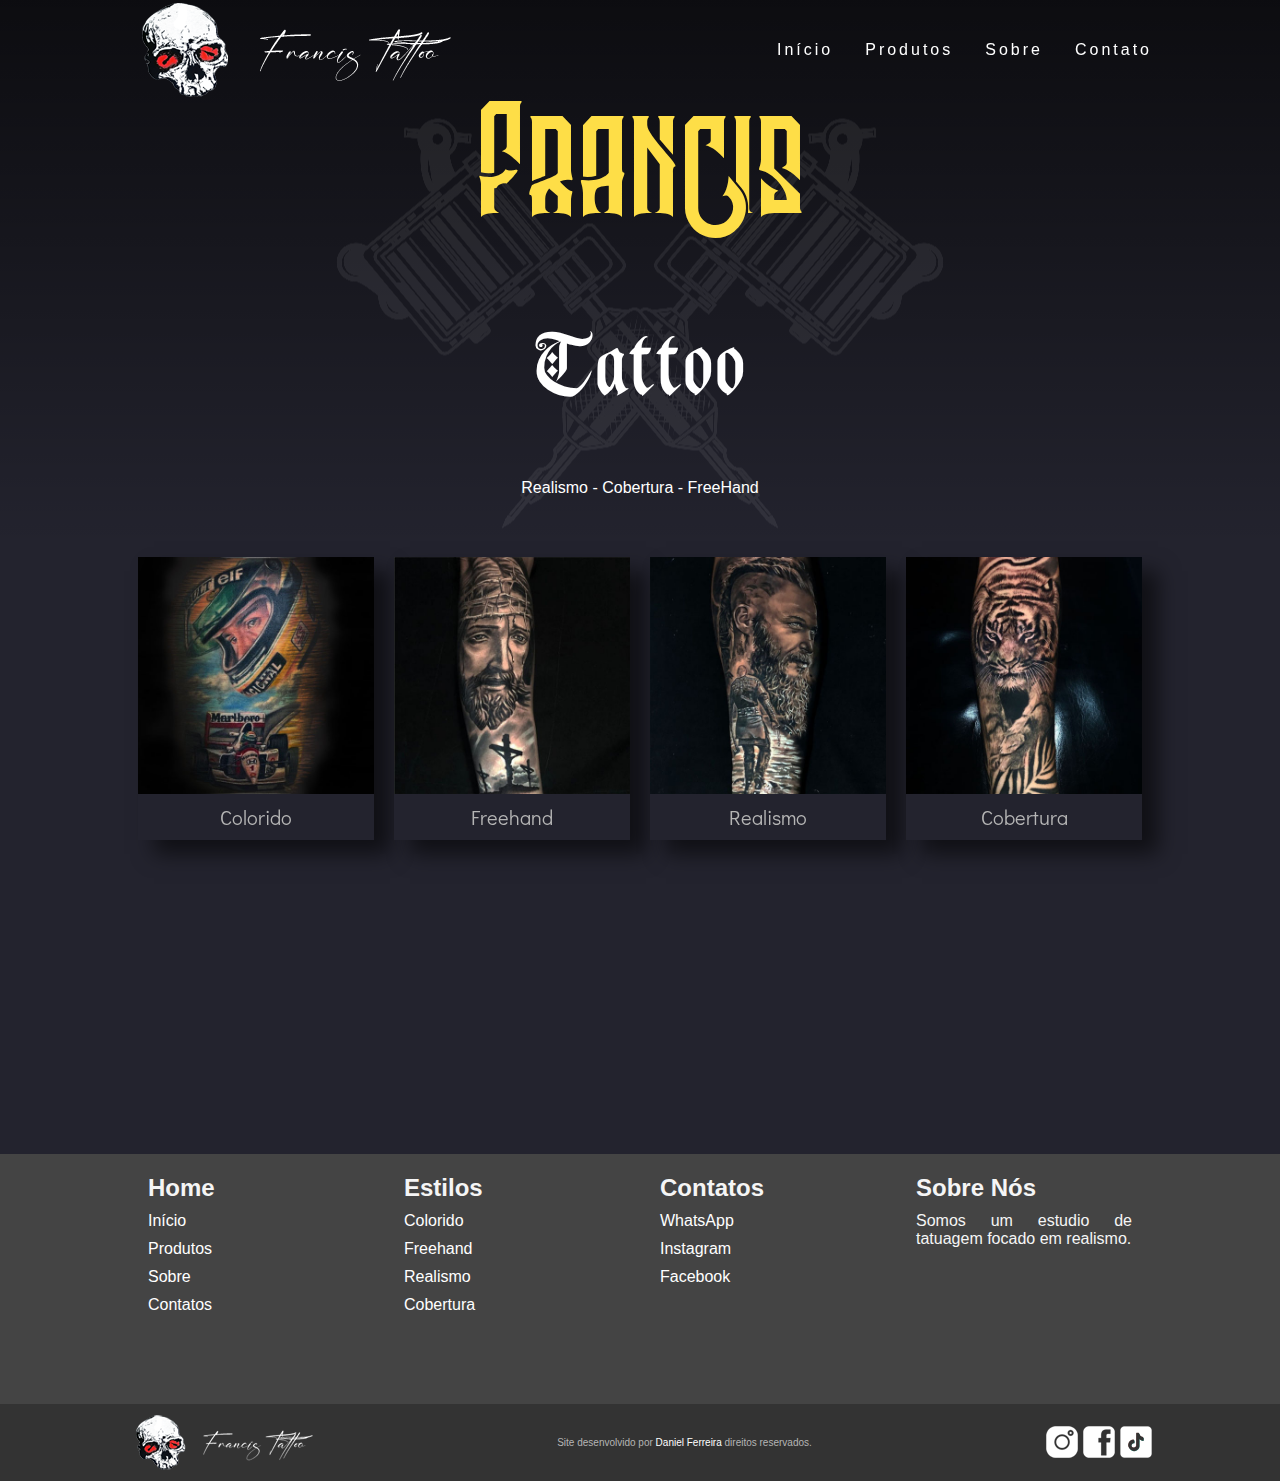
<file: index.html>
<!DOCTYPE html>
<html lang="pt-BR">
<head>
    <meta charset="UTF-8">
    <meta http-equiv="X-UA-Compatible" content="IE=edge">
    <meta name="viewport" content="width=device-width, initial-scale=1.0">
    <link rel="apple-touch-icon" sizes="180x180" href="/img/apple-touch-icon.png">
    <link rel="icon" type="image/png" sizes="32x32" href="/img/favicon-32x32.png">
    <link rel="icon" type="image/png" sizes="16x16" href="/img/favicon-16x16.png">
    <link href="/style.css" rel="stylesheet">
    <title>Francis Tattoo Studio</title>
</head>
<body>
    <div class="container">
        <header>
            <div class="nav">
                <nav>
                    <a class="logo" href="/"><img src="/img/logo.png" alt=""></a>
                    <div data-js="mobile-menu" class="mobile-menu">
                        <div class="line1"></div>
                        <div class="line2"></div>
                        <div class="line3"></div>
                    </div>
                    <ul data-js="nav-list" class="nav-list">
                        <li class=""><a href="/index.html">Início</a></li>
                        <li class=""><a href="/produtos.html">Produtos</a></li>
                        <li class=""><a href="/sobre.html">Sobre</a></li>
                        <li class=""><a href="/contato.html">Contato</a></li>
                    </ul>
                </nav>
            </div>
        </header>

        <section>
            <div class="content">
                <div class="content__banner">
                    <div class="banner-text">
                        <div class="banner-title">Francis</div>
                        <div class="banner-subtitle">Tattoo</div>
                        <p>Realismo - Cobertura - FreeHand</p>
                    </div>
                </div>
    
                <div class="content__flexbox">
                    <div class="content__box">
                        <img src="/img/test-box-1.jpg" alt="">
                        <p>Colorido</p>
                    </div>
                    <div class="content__box">
                        <img src="/img/test-box-2.jpg" alt="">
                        <p>Freehand</p>
                    </div>
                    <div class="content__box">
                        <img src="/img/test-box-3.jpg" alt="">
                        <p>Realismo</p>
                    </div>
                    <div class="content__box">
                        <img src="/img/test-box-4.jpg" alt="">
                        <p>Cobertura</p>
                    </div>
                </div>
            </div><!-- content -->
        </section>

        <section>
            <div class="content-map">
                <iframe src="https://www.google.com/maps/embed?pb=!1m18!1m12!1m3!1d3657.7851875090246!2d-46.45015488452175!3d-23.540227366698417!2m3!1f0!2f0!3f0!3m2!1i1024!2i768!4f13.1!3m3!1m2!1s0x94ce66a2a3eced85%3A0x36f9d0afd7fa6b47!2sFrancis%20Tattoo!5e0!3m2!1sen!2sbr!4v1639782578769!5m2!1sen!2sbr" width="100%" height="300" style="border:0;" allowfullscreen="" loading="lazy"></iframe>
            </div>
        </section>

        <footer>
            <div class="footer-top">
                <div class="footer__box">
                    <h2>Home</h2>
                    <ul>
                        <li><a href="/index.html">Início</a></li>
                        <li><a href="/produtos.html">Produtos</a></li>
                        <li><a href="/sobre.html">Sobre</a></li>
                        <li><a href="/contatos.html">Contatos</a></li>
                    </ul>
                </div>

                <div class="footer__box">
                    <h2>Estilos</h2>
                    <ul>
                        <li><a href="/colorido.html">Colorido</a></li>
                        <li><a href="/freehand.html">Freehand</a></li>
                        <li><a href="/realismo.html">Realismo</a></li>
                        <li><a href="/cobertura.html">Cobertura</a></li>
                    </ul>
                </div>

                <div class="footer__box">
                    <h2>Contatos</h2>
                    <ul>
                        <li><a href="https://api.whatsapp.com/send?phone=5511951267283&text=Whats">WhatsApp</a></li>
                        <li><a href="https://www.instagram.com/francistatuagem">Instagram</a></li>
                        <li><a href="https://www.facebook.com/francisdeoliveiratattoo1">Facebook</a></li>
                    </ul>
                </div>

                <div class="footer__box">
                    <h2>Sobre Nós</h2>
                    <p>
                        Somos um estudio de tatuagem focado em realismo.
                    </p>
                </div>
            </div><!-- footer-top -->

            <div class="footer-bottom">
                <div class="footer-bottom-content">
                    <a class="logo" href="/"><img src="/img/logo-min.png" alt=""></a>
                    <div class="developed-by">
                        <p>Site desenvolvido por <a href="#">Daniel Ferreira</a> direitos reservados.</p>
                    </div>
                    
                    <div class="social-media">
                        <div data-social-media="instagram" class="instagram">
                            <div class="instagram-icon">
                                <a href="https://www.instagram.com/francistatuagem">
                                    <img src="/img/instagram-icon.png" alt="instagram-icon">
                                </a>
                            </div>
                            <div data-social-media-links="instagram" class="instagram-link">
                                <a href="https://www.instagram.com/francistatuagem">Instagram</a>
                            </div>
                        </div>

                        <div data-social-media="facebook" class="facebook">
                            <div class="facebook-icon">
                                <a href="https://www.facebook.com/francisdeoliveiratattoo1">
                                    <img src="/img/facebook-icon.png" alt="facebook-icon">
                                </a>
                            </div>
                            <div data-social-media-links="facebook" class="facebook-link">
                                <a href="https://www.facebook.com/francisdeoliveiratattoo1">Facebook</a>
                            </div>
                        </div>

                        <div data-social-media="tiktok" class="tiktok">
                            <div class="tiktok-icon">
                                <a href="https://www.tiktok.com/francistatuagem">
                                    <img src="/img/tiktok-icon.png" alt="tiktok-icon">
                                </a>
                            </div>
                            <div data-social-media-links="tiktok" class="tiktok-link">
                                <a href="https://www.tiktok.com/francistatuagem">Tiktok</a>
                            </div>
                        </div>
                        
                    </div><!-- social-media -->
                </div><!-- footer-bottom-content -->
            </div><!-- footer-bottom -->
        </footer>
    </div>

    <script src="/app.js"></script>
    <script type="text/javascript" src="vanilla-tilt.js"></script>
    <script type="text/javascript">
        const startCardEffect = () => {
            const cardBoxes = document.querySelectorAll(".content__box");
            const isLessThan800 = window.window.innerWidth <= 800;
            const effectOptions = {
                max: 25,
                speed: 400,
                glare: true
            }

            if (isLessThan800) {
                return;
            }

            VanillaTilt.init(cardBoxes, effectOptions);
        }

        startCardEffect();
    </script>
</body>
</html>
</file>
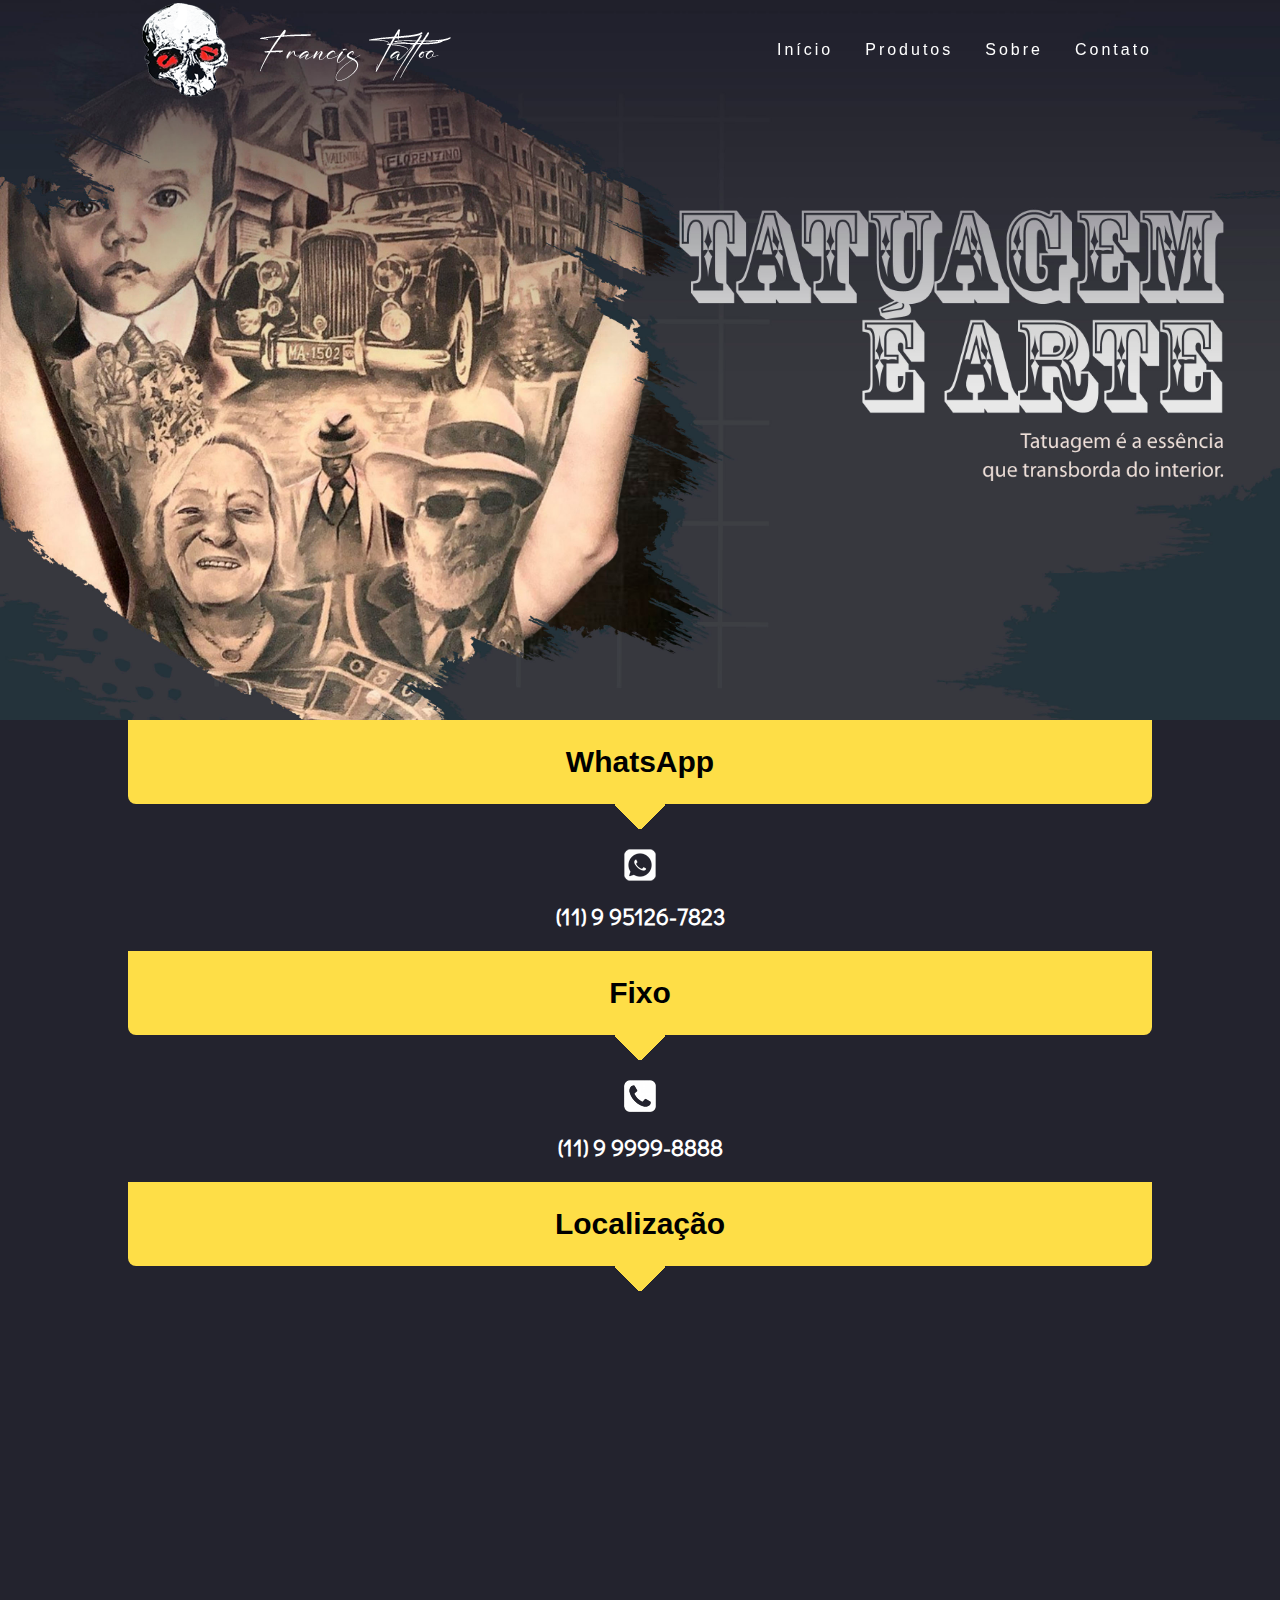
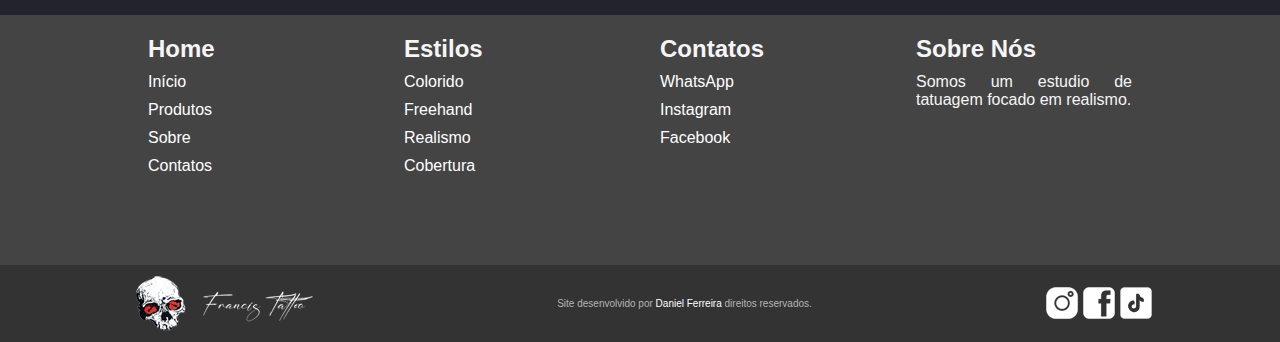
<file: contato.html>
<!DOCTYPE html>
<html lang="pt-BR">
<head>
    <meta charset="UTF-8">
    <meta http-equiv="X-UA-Compatible" content="IE=edge">
    <meta name="viewport" content="width=device-width, initial-scale=1.0">
    <link rel="apple-touch-icon" sizes="180x180" href="/img/apple-touch-icon.png">
    <link rel="icon" type="image/png" sizes="32x32" href="/img/favicon-32x32.png">
    <link rel="icon" type="image/png" sizes="16x16" href="/img/favicon-16x16.png">
    <link href="/style.css" rel="stylesheet">
    <title>Francis Tattoo Studio</title>
</head>
<body>
    <div class="container">
        <header>
            <div class="nav">
                <nav>
                    <a class="logo" href="/"><img src="/img/logo.png" alt=""></a>
                    <div data-js="mobile-menu" class="mobile-menu">
                        <div class="line1"></div>
                        <div class="line2"></div>
                        <div class="line3"></div>
                    </div>
                    <ul data-js="nav-list" class="nav-list">
                        <li class=""><a href="/index.html">Início</a></li>
                        <li class=""><a href="/produtos.html">Produtos</a></li>
                        <li class=""><a href="/sobre.html">Sobre</a></li>
                        <li class=""><a href="/contato.html">Contato</a></li>
                    </ul>
                </nav>
            </div>
        </header>

        <section>
            <div class="content">
                <div class="content__banner">
                    <img src="/img/banner1.jpg" alt="">
                </div>
    
                <div class="content__contact">
                    <div class="contact-header">
                        <h2>WhatsApp</h2>
                    </div>
                    <divc class="down-arrow">
                        <img src="/img/down-arrow.png" alt="">
                    </divc>
                    <div class="contact-icon">
                        <img src="/img/whatsapp-icon.png" alt="">
                    </div>
                    <div class="contact-body">
                        <a href="api.whatsapp.com/send?phone=5511951267283&text=Whats"><h3>(11) 9 95126-7823</h3></a>
                    </div>
                    <div class="contact-header">
                        <h2>Fixo</h2>
                    </div>
                    <div class="down-arrow">
                        <img src="/img/down-arrow.png" alt="">
                    </div>
                    <div class="contact-icon">
                        <img src="/img/phone-icon.png" alt="">
                    </div>
                    <div class="contact-body">
                        <a href="#"><h3>(11) 9 9999-8888</h3></a>
                    </div>
                    <div class="contact-header">
                        <h2>Localização</h2>
                    </div>
                    <div class="down-arrow">
                        <img src="/img/down-arrow.png" alt="">
                    </div>
                </div>
            </div><!-- content -->
        </section>

        <section>
            <div class="content-map">
                <iframe src="https://www.google.com/maps/embed?pb=!1m18!1m12!1m3!1d3657.7851875090246!2d-46.45015488452175!3d-23.540227366698417!2m3!1f0!2f0!3f0!3m2!1i1024!2i768!4f13.1!3m3!1m2!1s0x94ce66a2a3eced85%3A0x36f9d0afd7fa6b47!2sFrancis%20Tattoo!5e0!3m2!1sen!2sbr!4v1639782578769!5m2!1sen!2sbr" width="100%" height="300" style="border:0;" allowfullscreen="" loading="lazy"></iframe>
            </div>
        </section>

        <footer>
            <div class="footer-top">
                <div class="footer__box">
                    <h2>Home</h2>
                    <ul>
                        <li><a href="/index.html">Início</a></li>
                        <li><a href="/produtos.html">Produtos</a></li>
                        <li><a href="/sobre.html">Sobre</a></li>
                        <li><a href="/contatos.html">Contatos</a></li>
                    </ul>
                </div>

                <div class="footer__box">
                    <h2>Estilos</h2>
                    <ul>
                        <li><a href="/colorido.html">Colorido</a></li>
                        <li><a href="/freehand.html">Freehand</a></li>
                        <li><a href="/realismo.html">Realismo</a></li>
                        <li><a href="/cobertura.html">Cobertura</a></li>
                    </ul>
                </div>

                <div class="footer__box">
                    <h2>Contatos</h2>
                    <ul>
                        <li><a href="https://api.whatsapp.com/send?phone=5511951267283&text=Whats">WhatsApp</a></li>
                        <li><a href="https://www.instagram.com/francistatuagem">Instagram</a></li>
                        <li><a href="https://www.facebook.com/francisdeoliveiratattoo1">Facebook</a></li>
                    </ul>
                </div>

                <div class="footer__box">
                    <h2>Sobre Nós</h2>
                    <p>
                        Somos um estudio de tatuagem focado em realismo.
                    </p>
                </div>
            </div><!-- footer-top -->

            <div class="footer-bottom">
                <div class="footer-bottom-content">
                    <a class="logo" href="/"><img src="/img/logo-min.png" alt=""></a>
                    <div class="developed-by">
                        <p>Site desenvolvido por <a href="#">Daniel Ferreira</a> direitos reservados.</p>
                    </div>
                    
                    <div class="social-media">
                        <div data-social-media="instagram" class="instagram">
                            <div class="instagram-icon">
                                <a href="https://www.instagram.com/francistatuagem">
                                    <img src="/img/instagram-icon.png" alt="instagram-icon">
                                </a>
                            </div>
                            <div data-social-media-links="instagram" class="instagram-link">
                                <a href="https://www.instagram.com/francistatuagem">Instagram</a>
                            </div>
                        </div>

                        <div data-social-media="facebook" class="facebook">
                            <div class="facebook-icon">
                                <a href="https://www.facebook.com/francisdeoliveiratattoo1">
                                    <img src="/img/facebook-icon.png" alt="facebook-icon">
                                </a>
                            </div>
                            <div data-social-media-links="facebook" class="facebook-link">
                                <a href="https://www.facebook.com/francisdeoliveiratattoo1">Facebook</a>
                            </div>
                        </div>

                        <div data-social-media="tiktok" class="tiktok">
                            <div class="tiktok-icon">
                                <a href="https://www.tiktok.com/francistatuagem">
                                    <img src="/img/tiktok-icon.png" alt="tiktok-icon">
                                </a>
                            </div>
                            <div data-social-media-links="tiktok" class="tiktok-link">
                                <a href="https://www.tiktok.com/francistatuagem">Tiktok</a>
                            </div>
                        </div>
                        
                    </div><!-- social-media -->
                </div><!-- footer-bottom-content -->
            </div><!-- footer-bottom -->
        </footer>
    </div>

    <script src="/app.js"></script>
</body>
</html>
</file>
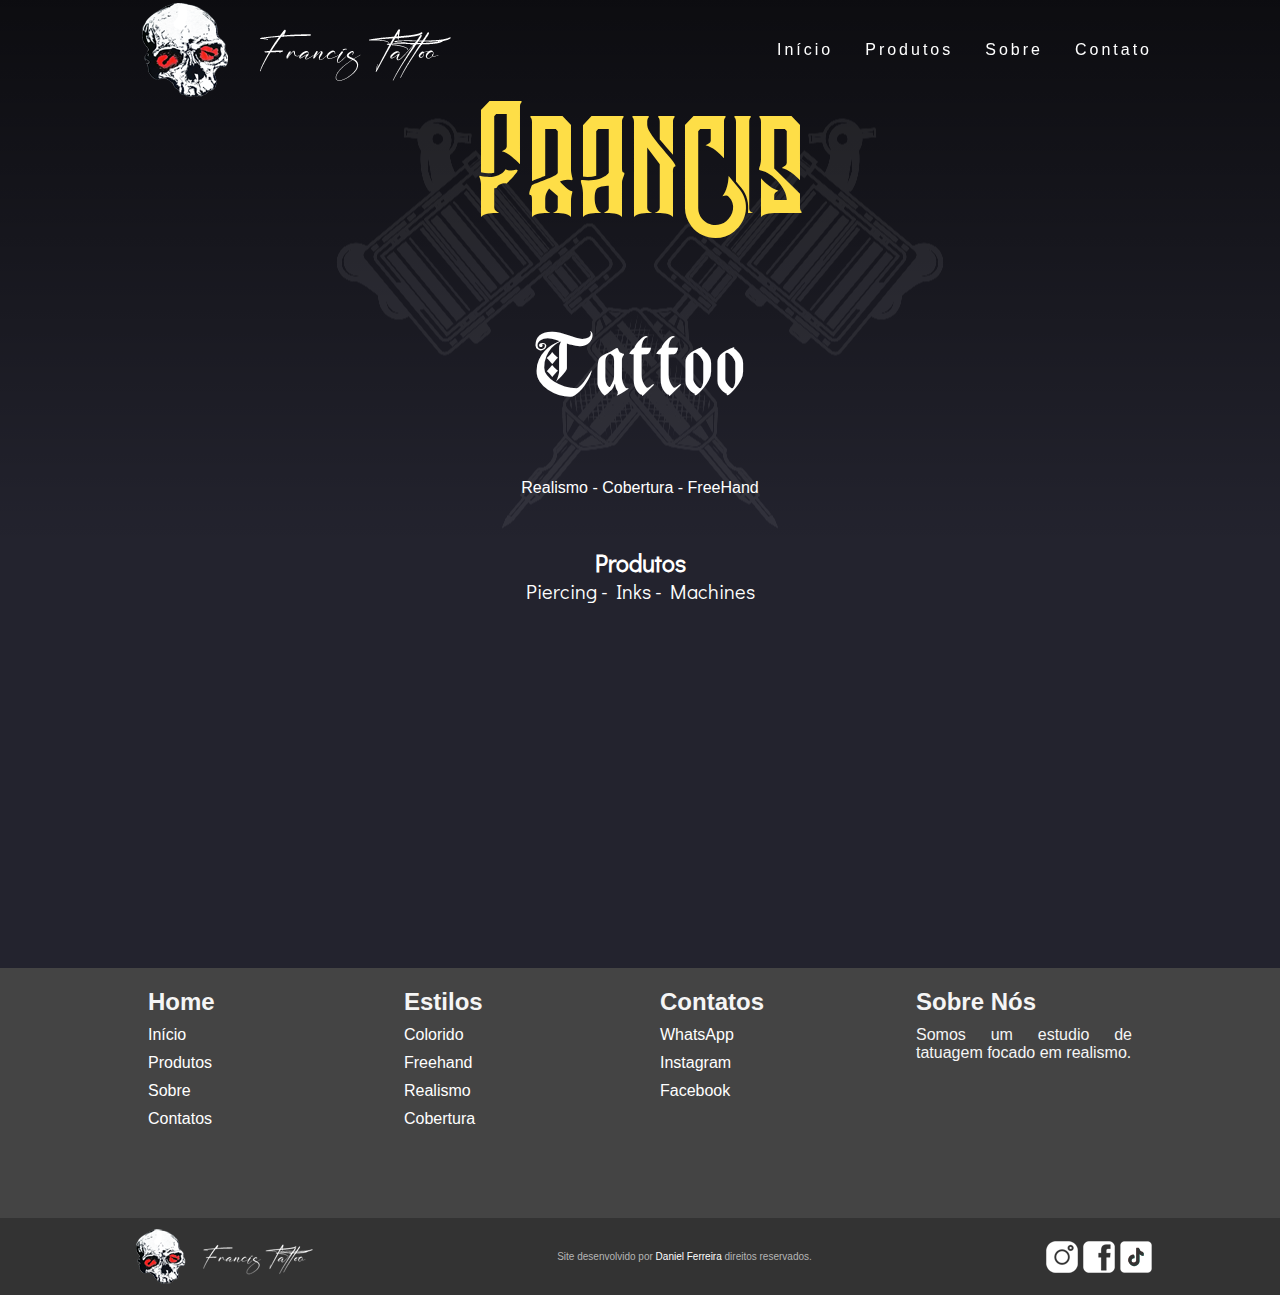
<file: produtos.html>
<!DOCTYPE html>
<html lang="pt-BR">
<head>
    <meta charset="UTF-8">
    <meta http-equiv="X-UA-Compatible" content="IE=edge">
    <meta name="viewport" content="width=device-width, initial-scale=1.0">
    <link rel="apple-touch-icon" sizes="180x180" href="/img/apple-touch-icon.png">
    <link rel="icon" type="image/png" sizes="32x32" href="/img/favicon-32x32.png">
    <link rel="icon" type="image/png" sizes="16x16" href="/img/favicon-16x16.png">
    <link href="/style.css" rel="stylesheet">
    <title>Francis Tattoo Studio</title>
</head>
<body>
    <div class="container">
        <header>
            <div class="nav">
                <nav>
                    <a class="logo" href="/"><img src="/img/logo.png" alt=""></a>
                    <div data-js="mobile-menu" class="mobile-menu">
                        <div class="line1"></div>
                        <div class="line2"></div>
                        <div class="line3"></div>
                    </div>
                    <ul data-js="nav-list" class="nav-list">
                        <li class=""><a href="/index.html">Início</a></li>
                        <li class=""><a href="/produtos.html">Produtos</a></li>
                        <li class=""><a href="/sobre.html">Sobre</a></li>
                        <li class=""><a href="/contato.html">Contato</a></li>
                    </ul>
                </nav>
            </div>
        </header>

        <section>
            <div class="content">
                <div class="content__banner">
                    <div class="banner-text">
                        <div class="banner-title">Francis</div>
                        <div class="banner-subtitle">Tattoo</div>
                        <p>Realismo - Cobertura - FreeHand</p>
                    </div>
                </div>
    
                <div class="content__about">
                    <div class="products">
                        <div class="products-title"><h2>Produtos</h2></div>
                        <p>Piercing - Inks - Machines
                        </p>
                    </div>
                </div>
            </div><!-- content -->
        </section>

        <section>
            <div class="content-map">
                <iframe src="https://www.google.com/maps/embed?pb=!1m18!1m12!1m3!1d3657.7851875090246!2d-46.45015488452175!3d-23.540227366698417!2m3!1f0!2f0!3f0!3m2!1i1024!2i768!4f13.1!3m3!1m2!1s0x94ce66a2a3eced85%3A0x36f9d0afd7fa6b47!2sFrancis%20Tattoo!5e0!3m2!1sen!2sbr!4v1639782578769!5m2!1sen!2sbr" width="100%" height="300" style="border:0;" allowfullscreen="" loading="lazy"></iframe>
            </div>
        </section>

        <footer>
            <div class="footer-top">
                <div class="footer__box">
                    <h2>Home</h2>
                    <ul>
                        <li><a href="/index.html">Início</a></li>
                        <li><a href="/produtos.html">Produtos</a></li>
                        <li><a href="/sobre.html">Sobre</a></li>
                        <li><a href="/contatos.html">Contatos</a></li>
                    </ul>
                </div>

                <div class="footer__box">
                    <h2>Estilos</h2>
                    <ul>
                        <li><a href="/colorido.html">Colorido</a></li>
                        <li><a href="/freehand.html">Freehand</a></li>
                        <li><a href="/realismo.html">Realismo</a></li>
                        <li><a href="/cobertura.html">Cobertura</a></li>
                    </ul>
                </div>

                <div class="footer__box">
                    <h2>Contatos</h2>
                    <ul>
                        <li><a href="https://api.whatsapp.com/send?phone=5511951267283&text=Whats">WhatsApp</a></li>
                        <li><a href="https://www.instagram.com/francistatuagem">Instagram</a></li>
                        <li><a href="https://www.facebook.com/francisdeoliveiratattoo1">Facebook</a></li>
                    </ul>
                </div>

                <div class="footer__box">
                    <h2>Sobre Nós</h2>
                    <p>
                        Somos um estudio de tatuagem focado em realismo.
                    </p>
                </div>
            </div><!-- footer-top -->

            <div class="footer-bottom">
                <div class="footer-bottom-content">
                    <a class="logo" href="/"><img src="/img/logo-min.png" alt=""></a>
                    <div class="developed-by">
                        <p>Site desenvolvido por <a href="#">Daniel Ferreira</a> direitos reservados.</p>
                    </div>
                    
                    <div class="social-media">
                        <div data-social-media="instagram" class="instagram">
                            <div class="instagram-icon">
                                <a href="https://www.instagram.com/francistatuagem">
                                    <img src="/img/instagram-icon.png" alt="instagram-icon">
                                </a>
                            </div>
                            <div data-social-media-links="instagram" class="instagram-link">
                                <a href="https://www.instagram.com/francistatuagem">Instagram</a>
                            </div>
                        </div>

                        <div data-social-media="facebook" class="facebook">
                            <div class="facebook-icon">
                                <a href="https://www.facebook.com/francisdeoliveiratattoo1">
                                    <img src="/img/facebook-icon.png" alt="facebook-icon">
                                </a>
                            </div>
                            <div data-social-media-links="facebook" class="facebook-link">
                                <a href="https://www.facebook.com/francisdeoliveiratattoo1">Facebook</a>
                            </div>
                        </div>

                        <div data-social-media="tiktok" class="tiktok">
                            <div class="tiktok-icon">
                                <a href="https://www.tiktok.com/francistatuagem">
                                    <img src="/img/tiktok-icon.png" alt="tiktok-icon">
                                </a>
                            </div>
                            <div data-social-media-links="tiktok" class="tiktok-link">
                                <a href="https://www.tiktok.com/francistatuagem">Tiktok</a>
                            </div>
                        </div>
                        
                    </div><!-- social-media -->
                </div><!-- footer-bottom-content -->
            </div><!-- footer-bottom -->
        </footer>
    </div>

    <script src="/app.js"></script>
</body>
</html>
</file>
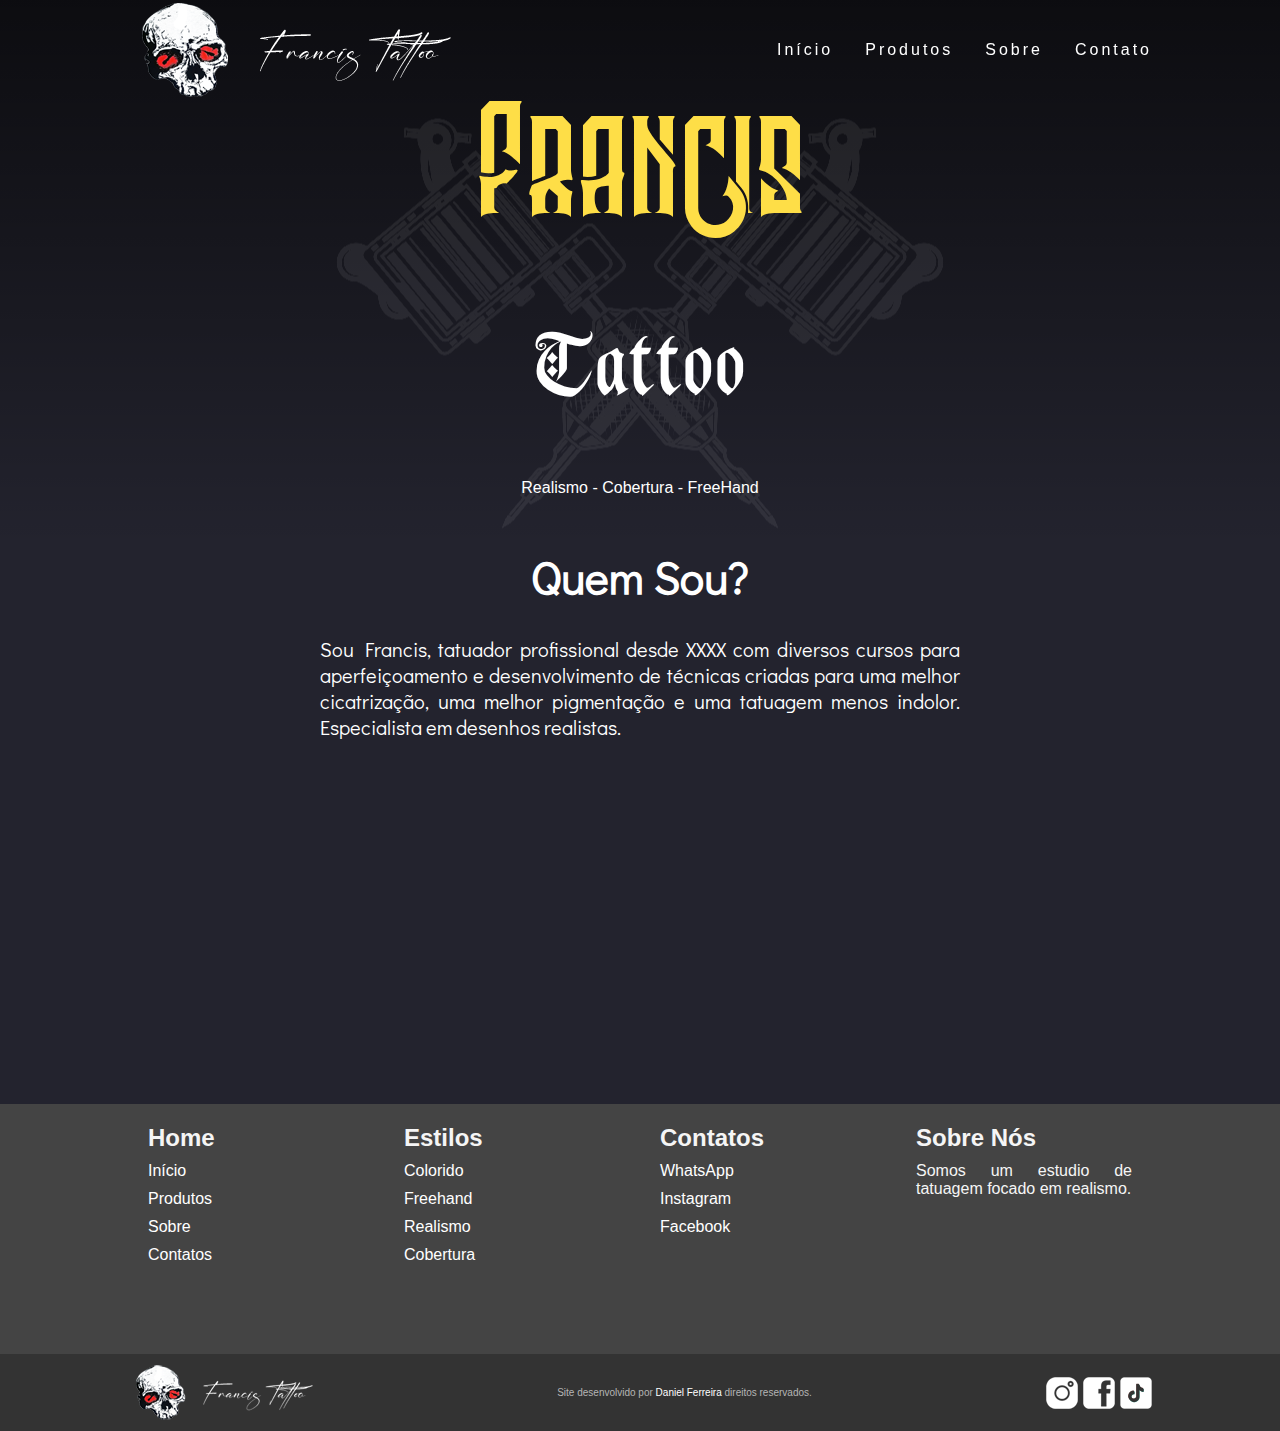
<file: sobre.html>
<!DOCTYPE html>
<html lang="pt-BR">
<head>
    <meta charset="UTF-8">
    <meta http-equiv="X-UA-Compatible" content="IE=edge">
    <meta name="viewport" content="width=device-width, initial-scale=1.0">
    <link rel="apple-touch-icon" sizes="180x180" href="/img/apple-touch-icon.png">
    <link rel="icon" type="image/png" sizes="32x32" href="/img/favicon-32x32.png">
    <link rel="icon" type="image/png" sizes="16x16" href="/img/favicon-16x16.png">
    <link href="/style.css" rel="stylesheet">
    <title>Francis Tattoo Studio</title>
</head>
<body>
    <div class="container">
        <header>
            <div class="nav">
                <nav>
                    <a class="logo" href="/"><img src="/img/logo.png" alt=""></a>
                    <div data-js="mobile-menu" class="mobile-menu">
                        <div class="line1"></div>
                        <div class="line2"></div>
                        <div class="line3"></div>
                    </div>
                    <ul data-js="nav-list" class="nav-list">
                        <li class=""><a href="/index.html">Início</a></li>
                        <li class=""><a href="/produtos.html">Produtos</a></li>
                        <li class=""><a href="/sobre.html">Sobre</a></li>
                        <li class=""><a href="/contato.html">Contato</a></li>
                    </ul>
                </nav>
            </div>
        </header>

        <section>
            <div class="content">
                <div class="content__banner">
                    <div class="banner-text">
                        <div class="banner-title">Francis</div>
                        <div class="banner-subtitle">Tattoo</div>
                        <p>Realismo - Cobertura - FreeHand</p>
                    </div>
                </div>
    
                <div class="content__about">
                    <div class="about">
                        <div class="about-title"><h2>Quem Sou?</h2></div>
                        <p>Sou Francis, tatuador profissional desde XXXX com diversos
                            cursos para aperfeiçoamento e desenvolvimento de técnicas
                            criadas para uma melhor cicatrização, uma melhor pigmentação e uma 
                            tatuagem menos indolor.
                            Especialista em desenhos realistas.
                        </p>
                    </div>
                </div>
            </div><!-- content -->
        </section>

        <section>
            <div class="content-map">
                <iframe src="https://www.google.com/maps/embed?pb=!1m18!1m12!1m3!1d3657.7851875090246!2d-46.45015488452175!3d-23.540227366698417!2m3!1f0!2f0!3f0!3m2!1i1024!2i768!4f13.1!3m3!1m2!1s0x94ce66a2a3eced85%3A0x36f9d0afd7fa6b47!2sFrancis%20Tattoo!5e0!3m2!1sen!2sbr!4v1639782578769!5m2!1sen!2sbr" width="100%" height="300" style="border:0;" allowfullscreen="" loading="lazy"></iframe>
            </div>
        </section>

        <footer>
            <div class="footer-top">
                <div class="footer__box">
                    <h2>Home</h2>
                    <ul>
                        <li><a href="/index.html">Início</a></li>
                        <li><a href="/produtos.html">Produtos</a></li>
                        <li><a href="/sobre.html">Sobre</a></li>
                        <li><a href="/contatos.html">Contatos</a></li>
                    </ul>
                </div>

                <div class="footer__box">
                    <h2>Estilos</h2>
                    <ul>
                        <li><a href="/colorido.html">Colorido</a></li>
                        <li><a href="/freehand.html">Freehand</a></li>
                        <li><a href="/realismo.html">Realismo</a></li>
                        <li><a href="/cobertura.html">Cobertura</a></li>
                    </ul>
                </div>

                <div class="footer__box">
                    <h2>Contatos</h2>
                    <ul>
                        <li><a href="https://api.whatsapp.com/send?phone=5511951267283&text=Whats">WhatsApp</a></li>
                        <li><a href="https://www.instagram.com/francistatuagem">Instagram</a></li>
                        <li><a href="https://www.facebook.com/francisdeoliveiratattoo1">Facebook</a></li>
                    </ul>
                </div>

                <div class="footer__box">
                    <h2>Sobre Nós</h2>
                    <p>
                        Somos um estudio de tatuagem focado em realismo.
                    </p>
                </div>
            </div><!-- footer-top -->

            <div class="footer-bottom">
                <div class="footer-bottom-content">
                    <a class="logo" href="/"><img src="/img/logo-min.png" alt=""></a>
                    <div class="developed-by">
                        <p>Site desenvolvido por <a href="#">Daniel Ferreira</a> direitos reservados.</p>
                    </div>
                    
                    <div class="social-media">
                        <div data-social-media="instagram" class="instagram">
                            <div class="instagram-icon">
                                <a href="https://www.instagram.com/francistatuagem">
                                    <img src="/img/instagram-icon.png" alt="instagram-icon">
                                </a>
                            </div>
                            <div data-social-media-links="instagram" class="instagram-link">
                                <a href="https://www.instagram.com/francistatuagem">Instagram</a>
                            </div>
                        </div>

                        <div data-social-media="facebook" class="facebook">
                            <div class="facebook-icon">
                                <a href="https://www.facebook.com/francisdeoliveiratattoo1">
                                    <img src="/img/facebook-icon.png" alt="facebook-icon">
                                </a>
                            </div>
                            <div data-social-media-links="facebook" class="facebook-link">
                                <a href="https://www.facebook.com/francisdeoliveiratattoo1">Facebook</a>
                            </div>
                        </div>

                        <div data-social-media="tiktok" class="tiktok">
                            <div class="tiktok-icon">
                                <a href="https://www.tiktok.com/francistatuagem">
                                    <img src="/img/tiktok-icon.png" alt="tiktok-icon">
                                </a>
                            </div>
                            <div data-social-media-links="tiktok" class="tiktok-link">
                                <a href="https://www.tiktok.com/francistatuagem">Tiktok</a>
                            </div>
                        </div>
                        
                    </div><!-- social-media -->
                </div><!-- footer-bottom-content -->
            </div><!-- footer-bottom -->
        </footer>
    </div>

    <script src="/app.js"></script>
</body>
</html>
</file>
<file: style.css>
@import url('https://fonts.googleapis.com/css2?family=Bakbak+One&display=swap');
@import url('https://fonts.googleapis.com/css2?family=Didact+Gothic&display=swap');
@font-face {
    font-family: 'BlackKnight';
    src: url('/fonts/BlackKnight.ttf');
}
@font-face {
    font-family: 'Godhong';
    src: url('/fonts/Godhong.otf');
}

* {
    margin: 0;
    padding: 0;
    box-sizing: border-box;
}

.hide {
    display: none;
}

body {
    background-color: #23232e; 
}

.container {
    max-width: 100%;
    margin: 0 auto;
}

a {
    color: white;
    text-decoration: none;
    transition: 0.3s;
}

a:hover {
    opacity: 0.7;
}

.nav {
    position: fixed;
    margin: 0 auto;
    width: 100%;
    transition: 0.3s;
}

nav {
    max-width: 80%;
    min-height: 100px;
    margin: 0 auto;
    display: flex;
    justify-content: space-between;
    align-items: center;
    height: 8vh;
    font-family: Verdana, Geneva, Tahoma, sans-serif;
}

.nav-list {
    list-style: none;
    display: flex;
    transition: transform 0.3s ease-in;
}

.nav-list li {
    letter-spacing: 3px;
    margin-left: 32px;
}

.mobile-menu {
    cursor: pointer;
    display: none;
}

.mobile-menu div {
    width: 32px;
    height: 2px;
    background-color: white;
    margin: 8px;
    transition: 0.3s;
}

.mobile-menu.active .line1 {
    transform: rotate(-45deg) translate(-8px, 8px)
}

.mobile-menu.active .line2 {
    opacity: 0;
}

.mobile-menu.active .line3 {
    transform: rotate(45deg) translate(-5px, -7px)
}

.nav-list.active {
    transform: translateX(0);
}

.animation-link-0 {
    animation: navLinkFade 0.5s ease forwards 0.3s;
}

.animation-link-1 {
    animation: navLinkFade 0.5s ease forwards 0.4s;
}

.animation-link-2 {
    animation: navLinkFade 0.5s ease forwards 0.5s;
}

.animation-link-3 {
    animation: navLinkFade 0.5s ease forwards 0.6s;
}

.content__banner {
    margin: 0 auto;
    width: 100%;
    height: auto;
    justify-content: center;
    display: flex;
    background: -moz-linear-gradient(top,  rgba(0,0,0,0.65) 0%, rgba(0,0,0,0) 100%); /* FF3.6-15 */
    background: -webkit-linear-gradient(top,  rgba(0,0,0,0.65) 0%,rgba(0,0,0,0) 100%); /* Chrome10-25,Safari5.1-6 */
    background: linear-gradient(to bottom,  rgba(0,0,0,0.65) 0%,rgba(0,0,0,0) 100%); /* W3C, IE10+, FF16+, Chrome26+, Opera12+, Safari7+ */
    filter: progid:DXImageTransform.Microsoft.gradient( startColorstr='#a6000000', endColorstr='#00000000',GradientType=0 ); /* IE6-9 */

}

.banner-text {
    margin-top: 100px;
    width: 80%;
    height: auto;
    flex-flow: column wrap;
    display: flex;
    align-items: center;
    background: url('/img/bg-banner.png') center center no-repeat;
}

.banner-title {
    font-size: 150px;
    color: #fede47;
    font-family: Godhong;
    margin-bottom: 30px;
}

.banner-subtitle {
    font-size: 100px;
    color: white;
    font-family: BlackKnight;
    margin: 30px 0 30px 0;
}

.banner-text p {
    color: white;
    font-family: 'Lucida Sans', 'Lucida Sans Regular', 'Lucida Grande', 'Lucida Sans Unicode', Geneva, Verdana, sans-serif;
    margin: 30px 0 50px 0;
}

.content__flexbox {
    max-width: 80%;
    height: auto;
    display: flex;
    flex-wrap: wrap;
    margin: 0 auto;
}

.content__box {
    background-color: #23232e;
    flex: 1 1 200px; /* grow - shrink - basis */
    margin: 10px;
    max-width: 300px;
    transition: all  0.2s ease-in-out;
    box-shadow: 16px 14px 20px #0000008c;
    color: #B5B5B5;
}

.content__box:hover {
    background-color: rgb(19, 18, 18);
    color: whitesmoke;
    cursor: pointer;
}

.content__box p {
    padding: 10px 0 10px 0;
    text-align: center;
    font-family: 'Didact Gothic', sans-serif;
    font-size: 20px;
}

img {
    max-width: 100%;
    display: block;
}

footer {
    background-color: #444;
    width: 100%;
}

.footer-top {
    max-width: 80%;
    margin: 0 auto;
    min-height: 250px;
    display: flex;
}

.footer-top .footer__box {
    width: 320px;
    min-width: 150px;
    padding: 20px;
    font-family: Verdana, Geneva, Tahoma, sans-serif;
}

.footer-top .footer__box ul {
    list-style: none;
}

.footer-top .footer__box ul li {
    margin: 10px 0 10px 0;
}

.footer-top p {
    margin: 10px 0 10px 0;
    color: whitesmoke;
    text-align: justify;
}

.footer-top .footer__box h2 {
    color: whitesmoke;
}

.footer-bottom {
    width: 100%;
    padding: 10px 0 10px 0;
    background-color: rgb(51, 51, 51);
}

.footer-bottom-content {
    max-width: 80%;
    margin: 0 auto;
    display: flex;
    align-items: center;
    justify-content: space-between;
    font-family: Verdana, Geneva, Tahoma, sans-serif;
    font-size: 10px;
    color: #B5B5B5;
}

.social-media {
    display: flex;
    align-items: center;
}

.instagram, .facebook, .tiktok {
    display: flex;
    align-items: center;
    margin-left: 5px;
}

.instagram-link, .facebook-link, .tiktok-link {
    max-width: 0px;
    overflow: hidden;
    transition: all 0.3s ease-in-out;
}


.instagram-link.active, .facebook-link.active, .tiktok-link.active {
    max-width: 12vw;
    padding: 0 10px 0 5px;
}

.content__contact {
    width: 80%;
    margin: 0 auto;
    text-align: center;
    padding-bottom: 20px;
}

.contact-icon, .contact-body {
    margin: 20px 0 20px 0;
}

.contact-header {
    width: 100%;
    padding: 25px 0 25px 0;
    background: #fede47;
    border-radius: 0 0 8px 8px;
    font-size: 20px;
    font-family: 'Gill Sans', 'Gill Sans MT', Calibri, 'Trebuchet MS', sans-serif;
}

.down-arrow img {
    margin: 0 auto;
}

.contact-icon img {
    margin: 0 auto;
}

.contact-body {
    font-family: 'Didact Gothic', sans-serif;
    letter-spacing: .2rm;
    font-size: 20px;
}

.contact-body a:hover {
    color: #fede47;
}

.content__about {
    justify-content: center;
    display: flex;
}

.about-title {
    font-size: 30px;
    margin-bottom: 30px;
}

.about, .products {
    width: 50%;
    color: white;
    display: flex;
    flex-flow: column wrap;
    font-family: 'Didact Gothic', sans-serif;
    text-align: justify;
    align-items: center;
    margin-bottom: 60px;
}

.about p, .products p {
    font-size: 20px;
}

@media (max-width: 800px) {
    .nav {
        background: #131318;
        overflow-y: hidden;
    }
    .nav-list {
        position: fixed;
        top: 100px;
        right: 0;
        width: 100vw;
        height: 92vh;
        background: #131318;
        flex-direction: column;
        align-items: center;
        justify-content: space-around;
        transform: translateX(100%);
    }

    .content__banner {
        margin: 0 auto;
        width: 100%;
        height: auto;
        justify-content: center;
        display: flex;
    }
    
    .banner-text {
        margin-top: 100px;
        width: 100%;
        height: auto;
        display: flex;
        flex-flow: column wrap;
        align-items: center;
        background: url('/img/bg-banner-mobile.png') center center no-repeat;
    }
    
    .banner-title {
        font-size: 80px;
        color: #fede47;
        font-family: Godhong;
        margin: 20px 0 20px 0;
    }
    
    .banner-subtitle {
        font-size: 50px;
        color: white;
        font-family: BlackKnight;
        margin: 20px 0 20px 0;
    }
    
    .banner-text p {
        color: white;
        font-family: 'Lucida Sans', 'Lucida Sans Regular', 'Lucida Grande', 'Lucida Sans Unicode', Geneva, Verdana, sans-serif;
        margin: 20px 0 20px 0;
    }

    .container {
        overflow: hidden;
    }

    .nav-list li {
        margin-left: 0;
        opacity: 0;
    }

    .mobile-menu {
        display: block;
    }

    .content-map {
        margin-top: 20px;
    }

    .footer-top {
        flex-direction: column;
    }

    .footer-top .footer__box {
        width: 100%;
        text-align: center;
    }

    .footer-top p {
        text-align: center;
    }

    .footer-bottom-content {
        flex-direction: column;
    }

    .footer-bottom-content .logo,
    .footer-bottom-content .social-media {
        padding: 10px 0 10px 0;
    }

    .footer-bottom-content .developed-by {
        padding: 15px;
        text-align: center;
        font-size: 13px;
    }

    .contact-icon, .contact-body {
        margin: 20px 0 20px 0;
    }

    .content__contact {
        width: 100%;
    }

    .contact-header {
        border-radius: 0;
        background: #fede47;
        font-family: 'Gill Sans', 'Gill Sans MT', Calibri, 'Trebuchet MS', sans-serif;
    }

    .about {
        width: 90%;
    }
}

@keyframes navLinkFade {
    from {
        opacity: 0;
        transition: translateX(50px);
    }
    to {
        opacity: 1;
        transition: translateX(0);
    }
}
</file>
